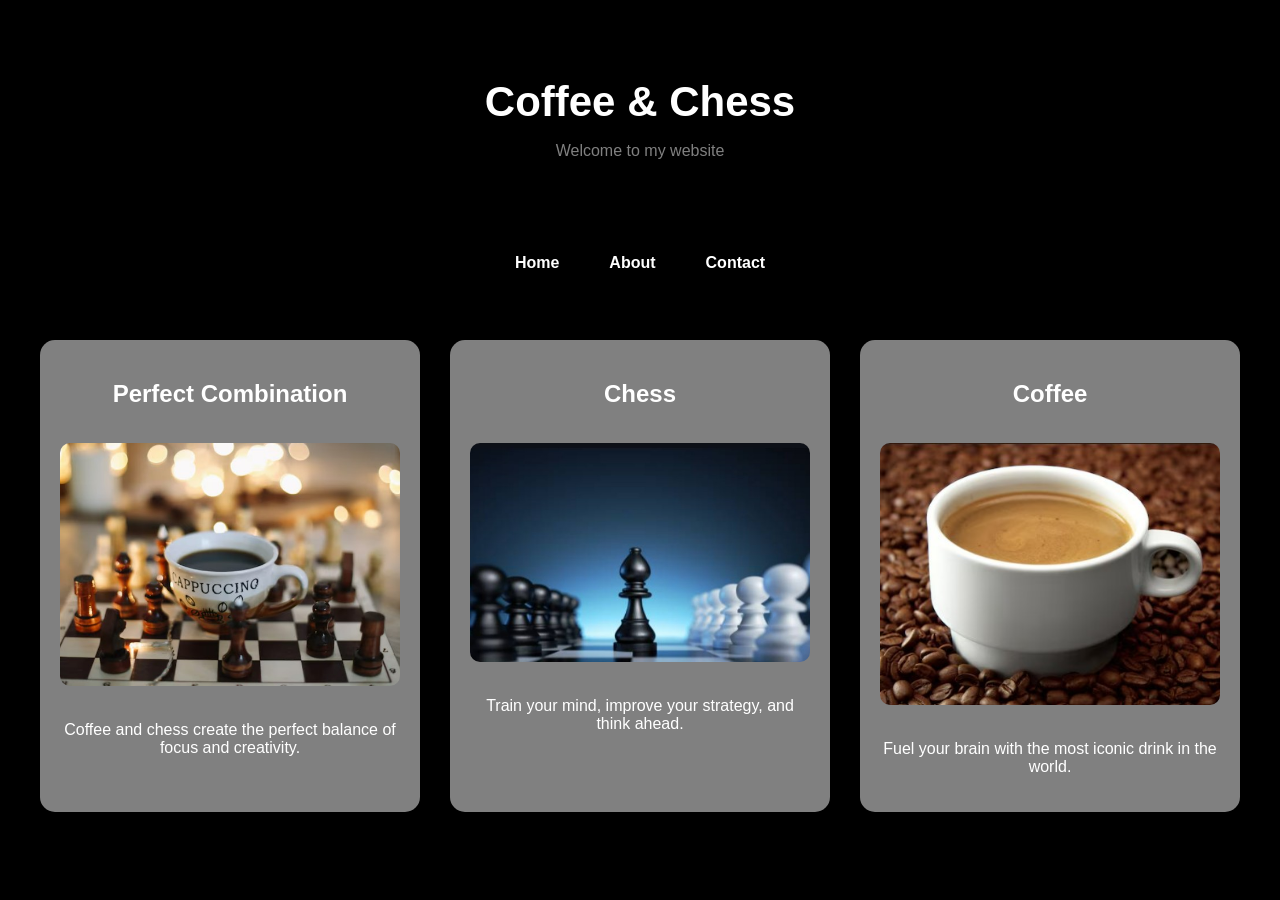
<file: index.html>
<!DOCTYPE html>
<html>
<head>
    <title>Coffee and Chess</title>
    <link rel="stylesheet" href="styles.css">
    <link rel="icon" type="image/png" href="images./coffee-cup.png">
</head>
<body>

<header >
    <h1>Coffee & Chess</h1>
    <p class="subtitle">Welcome to my website</p>
</header>

<nav>
    <ul>
        <li><a href="index.html">Home</a></li>
        <li><a href="About.html">About</a></li>
        <li><a href="Contact.html">Contact</a></li>
    </ul>
</nav>

<section class="container">

    
        <a href="Perfect Combination.html" class="card">
        <h2>Perfect Combination</h2>
        <img src="images./coffeenchess.jpg">
        <p>Coffee and chess create the perfect balance of focus and creativity.</p>
        </a>


        <a href="Chess.html" class="card">
        <h2>Chess</h2>
        <img src="images./bishop.jpg">
        <p>Train your mind, improve your strategy, and think ahead.</p>
        </a>

    
        <a href="Coffee.html" class="card">
        <h2>Coffee</h2>
        <img src="images./caphe.jpg">
        <p>Fuel your brain with the most iconic drink in the world.</p>
        </a>
    
</section>


</body>
</html>
</file>
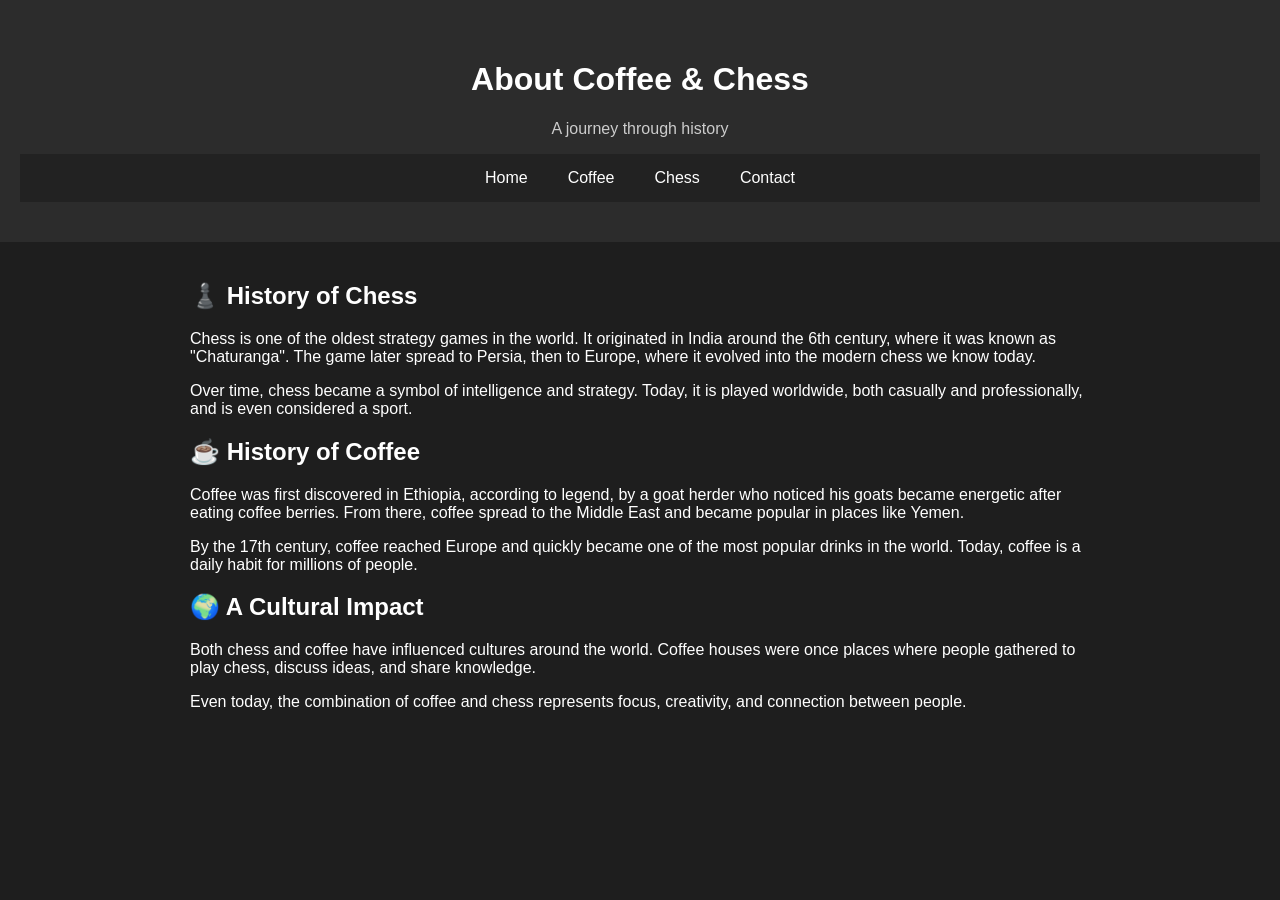
<file: About.html>
<!DOCTYPE html>
<html>
<head>
    <title>About - Coffee & Chess</title>
    <link rel="stylesheet" href="About.css">
</head>
<body>

<header>
    <h1>About Coffee & Chess</h1>
    <p class="subtitle">A journey through history</p>
    <nav>
    <a href="index.html">Home</a>
    <a href="Coffee.html">Coffee</a>
    <a href="Chess.html">Chess</a>
    <a href="Contact.html">Contact</a>
</nav>
</header>

<section class="content">

    <div class="box">
        <h2>♟️ History of Chess</h2>
        <p>
            Chess is one of the oldest strategy games in the world. It originated
            in India around the 6th century, where it was known as "Chaturanga".
            The game later spread to Persia, then to Europe, where it evolved into
            the modern chess we know today.
        </p>
        <p>
            Over time, chess became a symbol of intelligence and strategy. Today,
            it is played worldwide, both casually and professionally, and is even
            considered a sport.
        </p>
    </div>

    <div class="box">
        <h2>☕ History of Coffee</h2>
        <p>
            Coffee was first discovered in Ethiopia, according to legend, by a
            goat herder who noticed his goats became energetic after eating coffee
            berries. From there, coffee spread to the Middle East and became popular
            in places like Yemen.
        </p>
        <p>
            By the 17th century, coffee reached Europe and quickly became one of
            the most popular drinks in the world. Today, coffee is a daily habit
            for millions of people.
        </p>
    </div>

    <div class="box highlight">
        <h2>🌍 A Cultural Impact</h2>
        <p>
            Both chess and coffee have influenced cultures around the world.
            Coffee houses were once places where people gathered to play chess,
            discuss ideas, and share knowledge.
        </p>
        <p>
            Even today, the combination of coffee and chess represents focus,
            creativity, and connection between people.
        </p>
    </div>

   
</section>

</body>
</html>
</file>
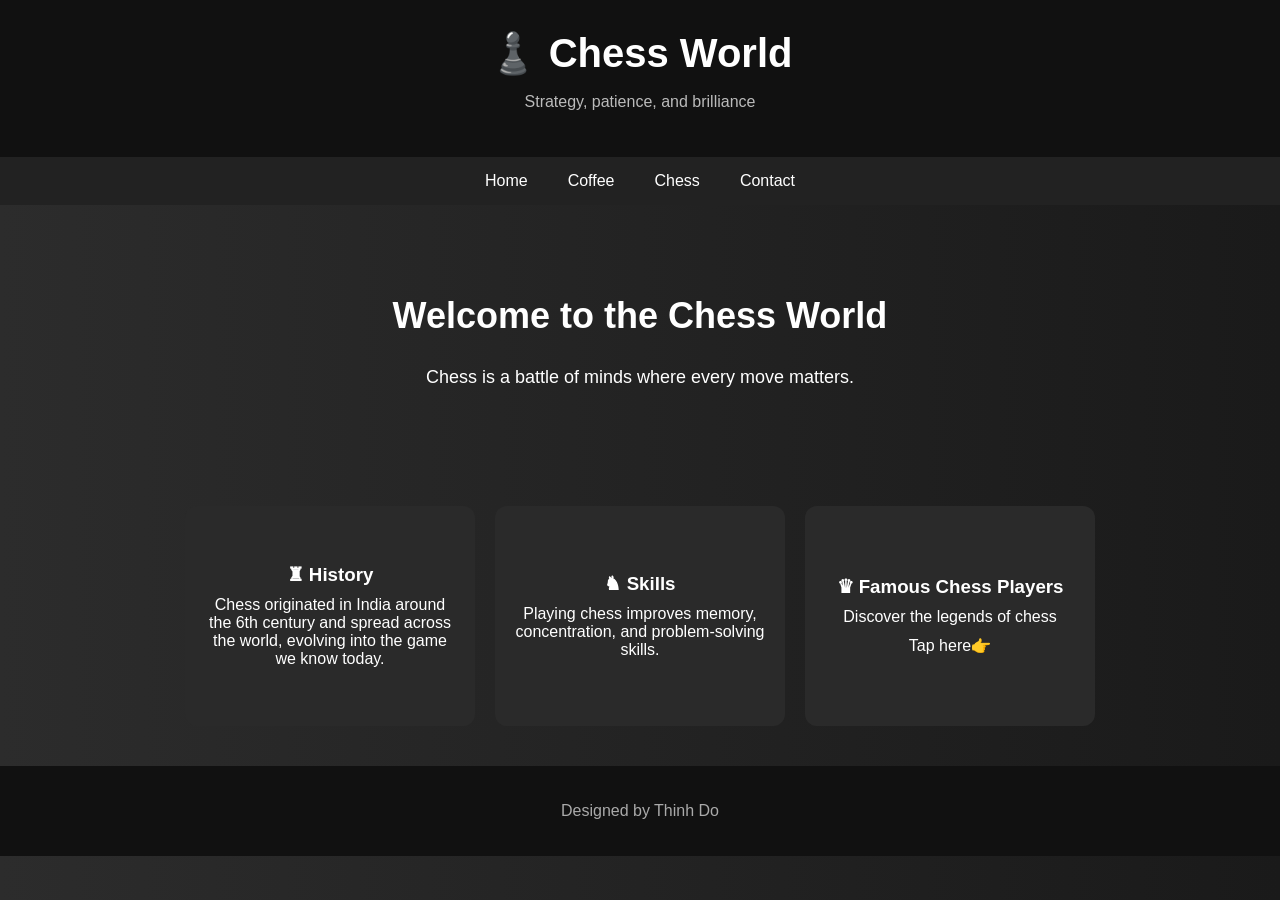
<file: Chess.html>
<!DOCTYPE html>
<html lang="en">
<head>
    <meta charset="UTF-8">
    <title>Chess World</title>
    <link rel="stylesheet" href="Chess.css">
</head>
<body>

<header>
    <h1>♟️ Chess World</h1>
    <p>Strategy, patience, and brilliance</p>
</header>

<nav>
    <a href="index.html">Home</a>
    <a href="Coffee.html">Coffee</a>
    <a href="Chess.html">Chess</a>
    <a href="Contact.html">Contact</a>
</nav>

<section class="hero">
    <h2>Welcome to the Chess World</h2>
    <p>Chess is a battle of minds where every move matters.</p>
</section>

<section class="content">
    <div class="card">
        <h3>♜ History</h3>
        <p>Chess originated in India around the 6th century and spread across the world, evolving into the game we know today.</p>
    </div>

    <div class="card">
        <h3>♞ Skills</h3>
        <p>Playing chess improves memory, concentration, and problem-solving skills.</p>
    </div>

    <a href="Players.html" class="card-link">
        <div class="card">
            <h3>♛ Famous Chess Players</h3>
            <p>Discover the legends of chess</p>
            <p>Tap here👉</p>
        </div>
    </a>

</section>

<footer>
    <p>Designed by Thinh Do</p>
</footer>

</body>
</html>
</file>
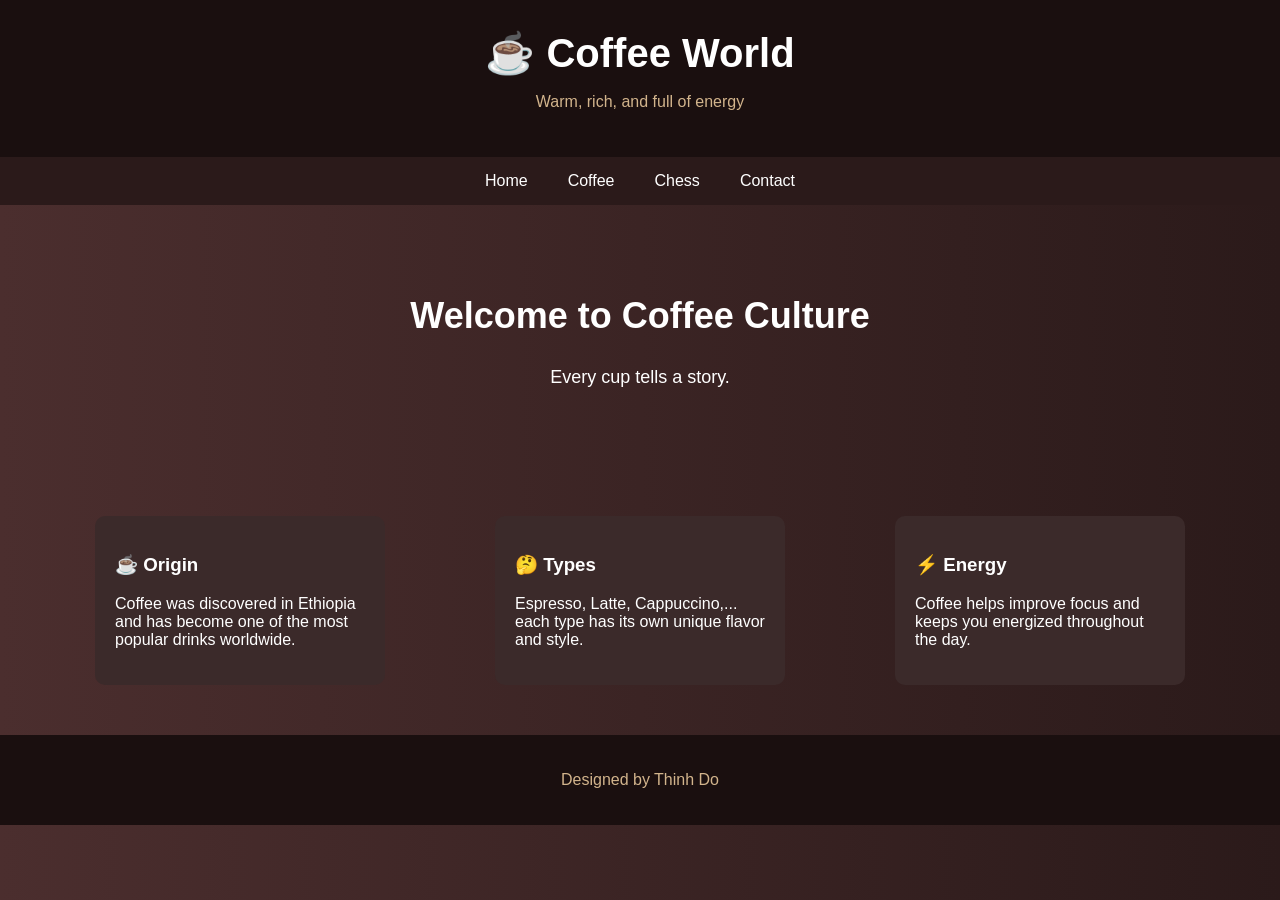
<file: Coffee.html>
<!DOCTYPE html>
<html lang="en">
<head>
    <meta charset="UTF-8">
    <title>Coffee World</title>
    <link rel="stylesheet" href="Coffee.css">
</head>
<body>

<header>
    <h1>☕ Coffee World</h1>
    <p>Warm, rich, and full of energy</p>
</header>

<nav>
    <a href="index.html">Home</a>
    <a href="Coffee.html">Coffee</a>
    <a href="Chess.html">Chess</a>
    <a href="Contact.html">Contact</a>
</nav>

<section class="hero">
    <h2>Welcome to Coffee Culture</h2>
    <p>Every cup tells a story.</p>
</section>

<section class="content">
    <div class="card">
        <h3>☕ Origin</h3>
        <p>Coffee was discovered in Ethiopia and has become one of the most popular drinks worldwide.</p>
    </div>

    <div class="card">
        <h3>🤔 Types</h3>
        <p>Espresso, Latte, Cappuccino,... each type has its own unique flavor and style.</p>
    </div>

    <div class="card">
        <h3>⚡ Energy</h3>
        <p>Coffee helps improve focus and keeps you energized throughout the day.</p>
    </div>
</section>

<footer>
    <p>Designed by Thinh Do</p>
</footer>

</body>
</html>
</file>
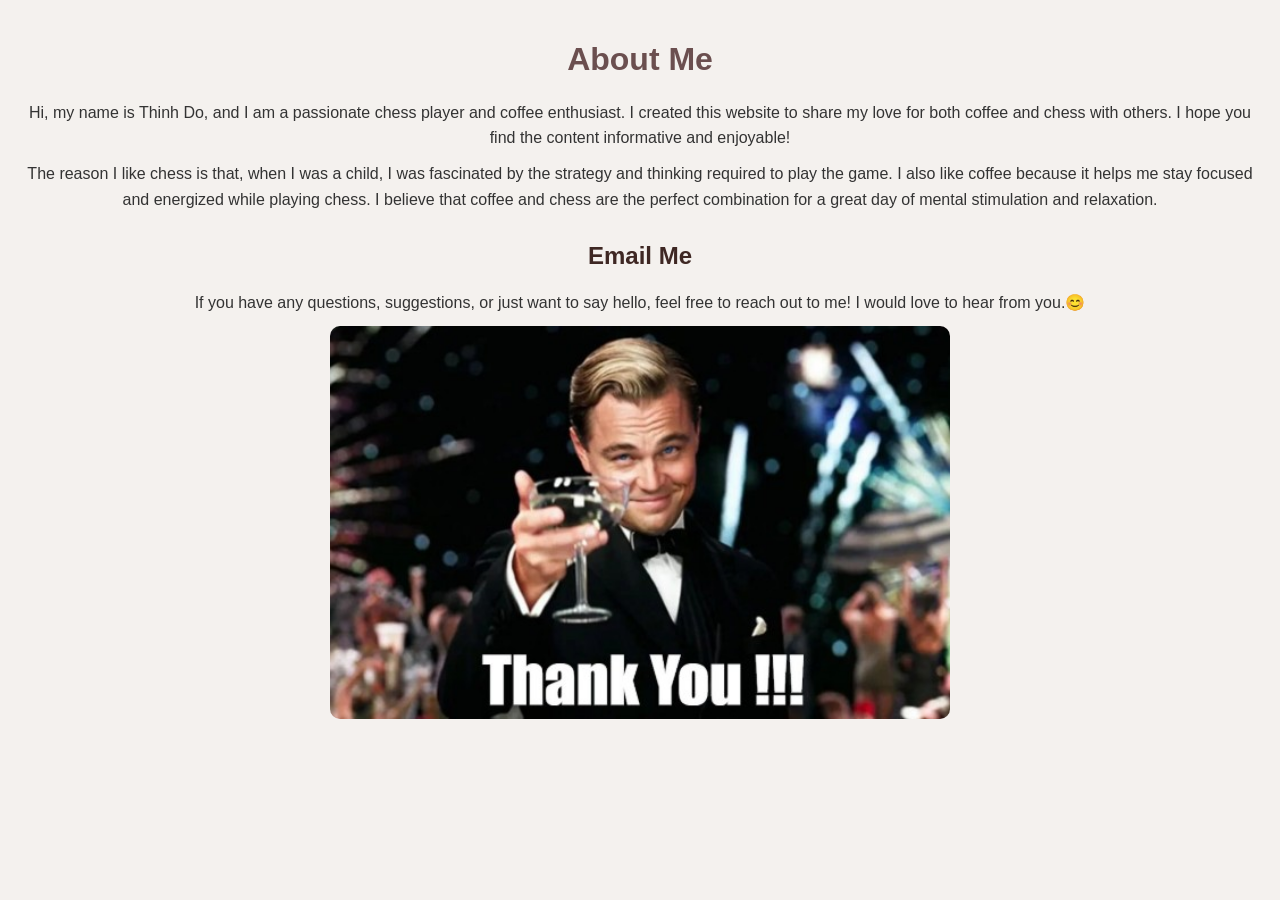
<file: Contact.html>
<!DOCTYPE html>
<html>
<head>
    <title>About Me</title>
    <link rel="stylesheet" href="Contact.css">
</head>
<body>


    <h1>About Me</h1>

    <p>Hi, my name is Thinh Do, and I am a passionate chess player and coffee enthusiast. I created this website to share my love for both coffee and chess with others. I hope you find the content informative and enjoyable!</p>

    <p>
        The reason I like chess is that, when I was a child, I was fascinated by the strategy and thinking required to play the game. 
        I also like coffee because it helps me stay focused and energized while playing chess. 
        I believe that coffee and chess are the perfect combination for a great day of mental stimulation and relaxation.
    </p>
     <h2>Email Me</h2>
    <p>If you have any questions, suggestions, or just want to say hello, feel free to reach out to me! I would love to hear from you.😊</p>

    <img src="images./thankiu.jpg" alt="Thinh Do" style="display: block; margin: 0 auto; width: 50%; border-radius: 10px;">

</body>
</html>
</file>
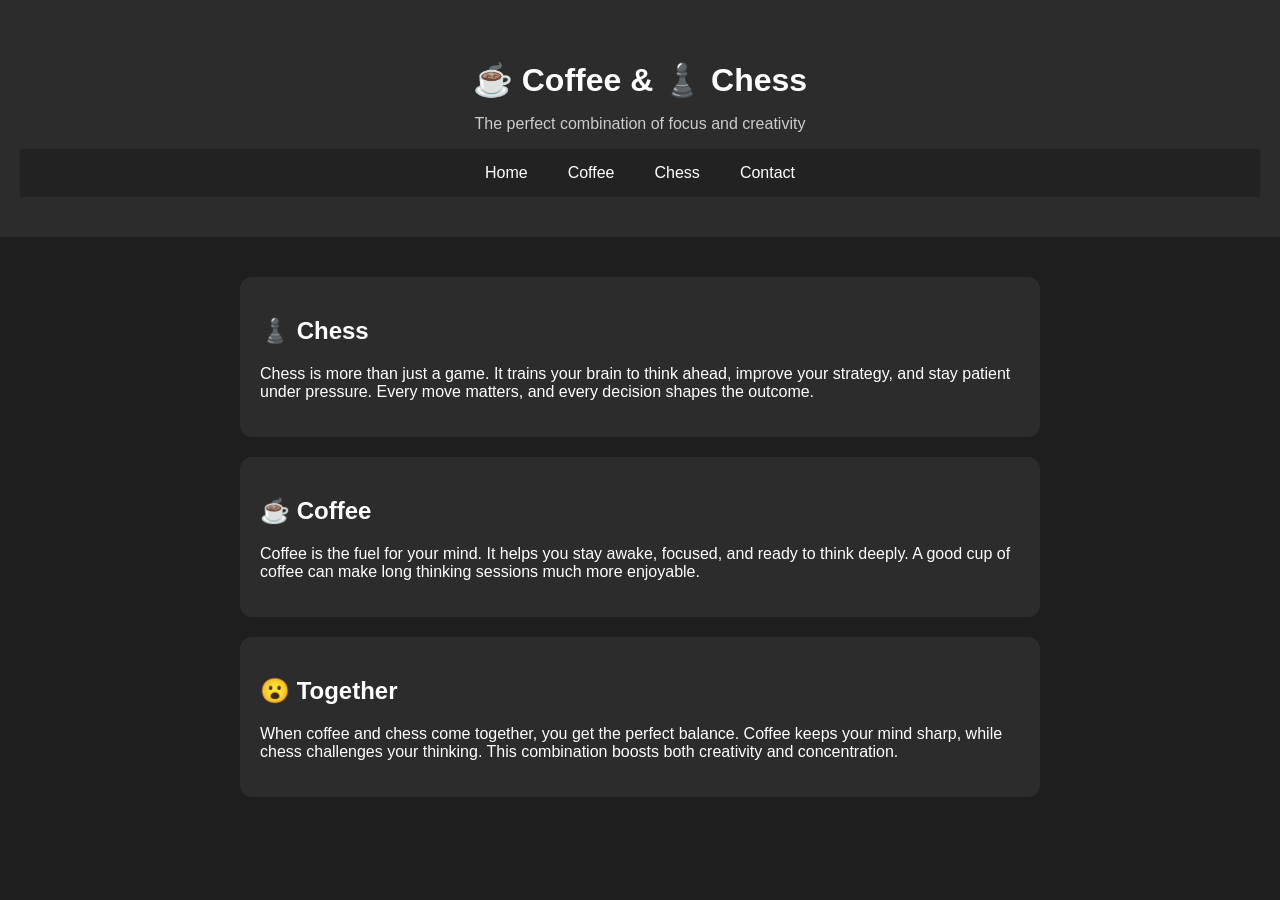
<file: Perfect Combination.html>
<!DOCTYPE html>
<html>
<head>
    <title>Perfect Combination</title>
    <link rel="stylesheet" href="Perfect Combination.css">
</head>
<body>

<header>
    <h1>☕ Coffee & ♟️ Chess</h1>
    <p class="subtitle">The perfect combination of focus and creativity</p>
    <nav>
    <a href="index.html">Home</a>
    <a href="Coffee.html">Coffee</a>
    <a href="Chess.html">Chess</a>
    <a href="Contact.html">Contact</a>
</nav>
</header>

<section class="content">

    <div class="box">
        <h2>♟️ Chess</h2>
        <p>
            Chess is more than just a game. It trains your brain to think ahead,
            improve your strategy, and stay patient under pressure.
            Every move matters, and every decision shapes the outcome.
        </p>
    </div>

    <div class="box">
        <h2>☕ Coffee</h2>
        <p>
            Coffee is the fuel for your mind. It helps you stay awake, focused,
            and ready to think deeply. A good cup of coffee can make long
            thinking sessions much more enjoyable.
        </p>
    </div>

    <div class="box highlight">
        <h2>😮 Together</h2>
        <p>
            When coffee and chess come together, you get the perfect balance.
            Coffee keeps your mind sharp, while chess challenges your thinking.
            This combination boosts both creativity and concentration.
        </p>
    </div>

    
</section>

</body>
</html>
</file>
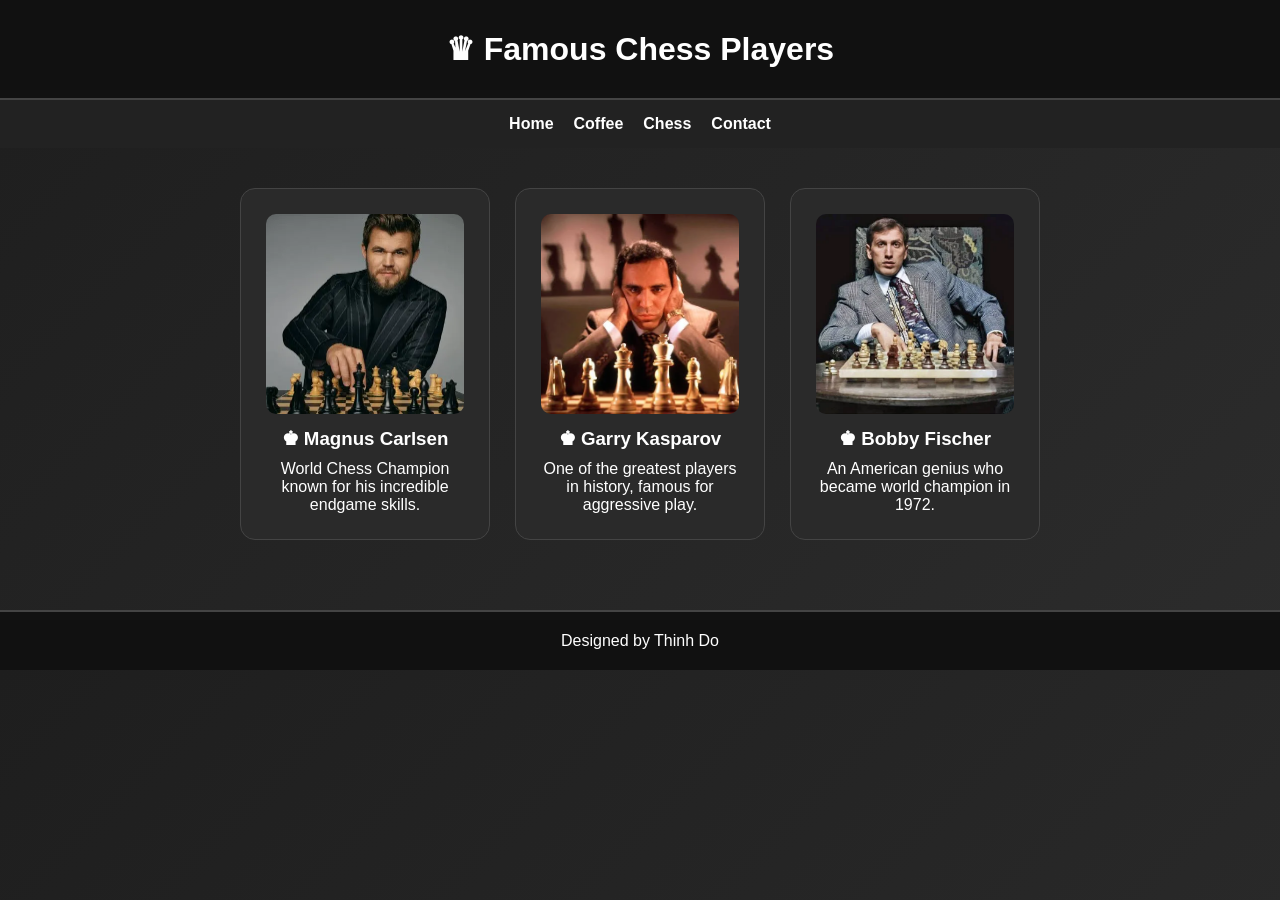
<file: Players.html>
<!DOCTYPE html>
<html lang="en">
<head>
    <meta charset="UTF-8">
    <title>Famous Chess Players</title>
    <link rel="stylesheet" href="Players.css">
</head>
<body>

<header>
    <h1>♛ Famous Chess Players</h1>
</header>

<nav>
    <a href="index.html">Home</a>
    <a href="Coffee.html">Coffee</a>
    <a href="Chess.html">Chess</a>
    <a href="Contact.html">Contact</a>
</nav>

<section class="content">

    <div class="card">
        <img src="images./carlsen.jpg" alt="Magnus Carlsen">
        <h3>♚ Magnus Carlsen</h3>
        <p>World Chess Champion known for his incredible endgame skills.</p>
    </div>

    <div class="card">
        <img src="images./kasparov.jpg" alt="Garry Kasparov">
        <h3>♚ Garry Kasparov</h3>
        <p>One of the greatest players in history, famous for aggressive play.</p>
    </div>

    <div class="card">
        <img src="images./fischer.jpg" alt="Bobby Fischer">
        <h3>♚ Bobby Fischer</h3>
        <p>An American genius who became world champion in 1972.</p>
    </div>

</section>

<footer>
    <p>Designed by Thinh Do</p>
</footer>

</body>
</html>
</file>
<file: styles.css>
body {
    margin: 0;
    font-family:'Franklin Gothic Medium', 'Arial Narrow', Arial, sans-serif;
    background-color: black;
    color: white;
}


header {
    text-align: center;
    padding: 50px 20px;
}

h1 {
    font-size: 42px;
    margin-bottom: 10px;
}

.subtitle {
    color: Gray;
}


nav {
    background-color: black;
    padding: 12px 0;
}

nav ul {
    display: flex;
    justify-content: center;
    list-style: none;
    padding: 0;
}

nav li {
    margin: 0 25px;
}

nav a {
    text-decoration: none;
    color: white;
    font-weight: bold;
    transition: 0.3s;
}

nav a:hover {
    color: white;
}


.container {
    display: grid;
    grid-template-columns: repeat(auto-fit, minmax(300px, 1fr));
    padding: 40px;
    gap: 30px;
}


.card {
    background-color: gray;
    padding: 20px;
    border-radius: 15px;
    text-align: center;
    transition: 0.3s;
}

.card:hover {
    transform: translateY(-6px);
    box-shadow: 0 10px 25px rgba(0,0,0,0.6);
}

.card img,
img {
    width: 100%;
    background-color: gray;
    border-radius: 10px;
    margin: 15px 0;
}

.card h2 {
    color: white;
}
html {
    scroll-behavior: smooth;
}
.card {
    text-decoration: none;
    color: inherit;
    display: block;
}
</file>
<file: About.css>
body {
    font-family: Arial, sans-serif;
    background-color: #1e1e1e;
    color: white;
    margin: 0;
}

/* Header */
header {
    text-align: center;
    padding: 40px 20px;
    background-color: #2c2c2c;
}

header h1 {
    color: white;
}

.subtitle {
    color: #ccc;
}

/* Content */
.content {
    max-width: 900px;
    margin: auto;
    padding: 20px;
}
/* Navigation */
nav {
    display: flex;
    justify-content: center;
    background: #222;
}

nav a {
    color: white;
    padding: 15px 20px;
    text-decoration: none;
    transition: 0.3s;
}

nav a:hover {
    background: #444;
}
</file>
<file: Chess.css>
body {
    margin: 0;
    font-family: Arial, sans-serif;
    background: linear-gradient(to right, #2c2c2c, #1a1a1a);
    color: white;
}


header {
    text-align: center;
    padding: 30px;
    background: #111;
}

header h1 {
    margin: 0;
    font-size: 40px;
}

header p {
    color: #bbb;
}


nav {
    display: flex;
    justify-content: center;
    background: #222;
}

nav a {
    color: white;
    padding: 15px 20px;
    text-decoration: none;
    transition: 0.3s;
}

nav a:hover {
    background: #444;
}


.hero {
    text-align: center;
    padding: 60px 20px;
    background: url(https://static.vecteezy.com/system/resources/thumbnails/073/045/313/small_2x/dramatic-chess-game-with-strategic-pieces-illuminated-in-smoky-battleground-free-video.jpg) center/cover;
}

.hero h2 {
    font-size: 36px;
}

.hero p {
    font-size: 18px;
}


.content {
    display: flex;
    justify-content: center;
    gap: 20px;
    padding: 40px;
    flex-wrap: wrap;
    align-items: stretch;
}


.card-link {
    text-decoration: none;
    color: inherit;
    display: block;
}


.card {
    width: 250px;
    min-height: 180px;
    padding: 20px;
    border-radius: 12px;
    background: #2a2a2a;
    text-align: center;
    transition: 0.3s;

    display: flex;
    flex-direction: column;
    justify-content: center;
    align-items: center;
    gap: 10px;
}


.card h1,
.card h2,
.card h3,
.card p {
    margin: 0;
}


.card:hover {
    transform: translateY(-8px);
    box-shadow: 0 10px 20px rgba(0,0,0,0.4);
    cursor: pointer;
}


footer {
    text-align: center;
    padding: 20px;
    background: #111;
    color: #aaa;
}
</file>
<file: Coffee.css>
body {
    margin: 0;
    font-family: Arial, sans-serif;
    background: linear-gradient(to right, #4b2e2e, #2b1a1a);
    color: white;
}


header {
    text-align: center;
    padding: 30px;
    background: #1a0f0f;
}

header h1 {
    margin: 0;
    font-size: 40px;
}

header p {
    color: #d2b48c;
}


nav {
    display: flex;
    justify-content: center;
    background: #2b1a1a;
}

nav a {
    color: white;
    padding: 15px 20px;
    text-decoration: none;
    transition: 0.3s;
}

nav a:hover {
    background: #5a3e36;
}


.hero {
    text-align: center;
    padding: 60px 20px;
    background: url('https://images.unsplash.com/photo-1509042239860-f550ce710b93') center/cover;
}

.hero h2 {
    font-size: 36px;
}

.hero p {
    font-size: 18px;
}


.content {
    display: flex;
    justify-content: space-around;
    padding: 40px;
    flex-wrap: wrap;
}

.card {
    background: #3b2a2a;
    padding: 20px;
    margin: 10px;
    width: 250px;
    border-radius: 10px;
    transition: transform 0.3s;
}

.card:hover {
    transform: scale(1.05);
}


footer {
    text-align: center;
    padding: 20px;
    background: #1a0f0f;
    color: #d2b48c;
}
</file>
<file: Contact.css>
body {
    font-family: Arial, sans-serif;
    background-color: #f4f1ee;
    margin: 0;
    padding: 20px;
    color: #333;
}

h1 {
    color: #6b4f4f;
    text-align: center;
}

h2 {
    color: #3e2723;
    margin-top: 30px;
    text-align: center;
}

p {
    line-height: 1.6;
    margin: 10px 0;
    text-align: center;
}
</file>
<file: Perfect Combination.css>
body {
    font-family: Arial, sans-serif;
    background-color: #1e1e1e;
    color: white;
    margin: 0;
}


header {
    text-align: center;
    padding: 40px 20px;
    background-color: #2c2c2c;
}

header h1 {
    color: white;
    margin-bottom: 10px;
}

.subtitle {
    color: #ccc;
}


.content {
    max-width: 800px;
    margin: auto;
    padding: 20px;
}


.box {
    background-color: #2c2c2c;
    padding: 20px;
    margin: 20px 0;
    border-radius: 12px;
    transition: 0.3s;
}

.box:hover {
    transform: scale(1.02);
}



nav {
    display: flex;
    justify-content: center;
    background: #222;
}

nav a {
    color: white;
    padding: 15px 20px;
    text-decoration: none;
    transition: 0.3s;
}

nav a:hover {
    background: #444;
}
</file>
<file: Players.css>
* {
    margin: 0;
    padding: 0;
    box-sizing: border-box;
}


body {
    font-family: Arial, sans-serif;
    background: linear-gradient(135deg, #1e1e1e, #2c2c2c);
    color: white;
}


header {
    text-align: center;
    padding: 30px;
    background: #111;
    border-bottom: 2px solid #444;
}

header h1 {
    font-size: 32px;
}


nav {
    display: flex;
    justify-content: center;
    gap: 20px;
    background: #222;
    padding: 15px;
}

nav a {
    color: white;
    text-decoration: none;
    font-weight: bold;
    transition: 0.3s;
}

nav a:hover {
    color: white;
}


.content {
    display: flex;
    justify-content: center;
    gap: 25px;
    padding: 40px;
    flex-wrap: wrap;
}


.card {
    background: #2a2a2a;
    padding: 25px;
    border-radius: 15px;
    width: 250px;
    text-align: center;
    transition: 0.3s;
    border: 1px solid #444;
}


.card:hover {
    transform: translateY(-10px);
    box-shadow: 0 10px 25px rgba(0,0,0,0.5);
    border-color: white;
}


.card h3 {
    margin-bottom: 10px;
    color: white;
}


footer {
    text-align: center;
    padding: 20px;
    background: #111;
    margin-top: 30px;
    border-top: 2px solid #444;
}
.card img {
    width: 100%;
    height: 200px;
    object-fit: cover;
    border-radius: 10px;
    margin-bottom: 10px;
}
</file>
